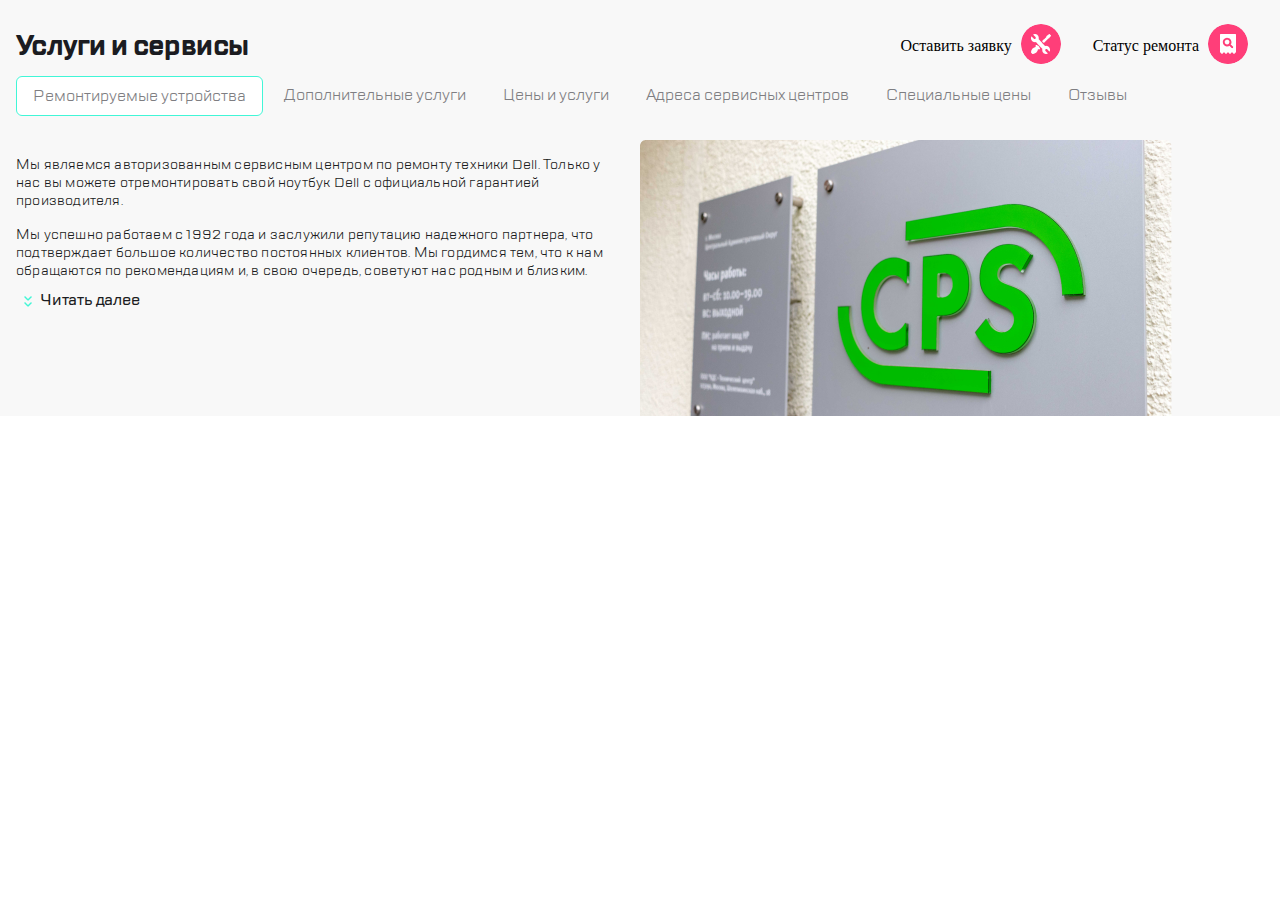
<file: index.html>
<!DOCTYPE html>
<html lang="ru">
<head>
    <meta charset="UTF-8">
    <meta http-equiv="X-UA-Compatible" content="IE=edge">
    <meta name="viewport" content="width=device-width, initial-scale=1.0">
    <link rel="stylesheet" href="./css/style.css">
    <title>Services</title>
</head>
<body>
    <header class="header">
        <div class="container">
            <div class="header__inner">
                <div class="burger__logo">
                <nav class="menu__burger">
                    <button class="burger__btn main__btn"></button>
                </nav>
                <div class="logo">
                    <a class="logo__link" href="#">
                        <img class="logo__img" src="./img/logo.png" alt="logo">
                    </a>
                </div>
                </div>
                <nav class="menu">
                    <div class="left__menu">
                        <button class="btn__call main__btn" type="button"></button>
                        <button class="btn__chat main__btn" type="button"></button>
                        <button class="btn__profile main__btn" type="button"></button>
                    </div>
                    <div class="right__menu">
                        <button class="btn__repair main__btn" type="button"></button>
                        <button class="btn__check main__btn" type="button"></button>
                    </div>
                </nav>
            </div>
        </div>
    </header>
    <article class="services">
        <div class="s-header">
            <div class="s-header__items">
                <div class="item__heading">
                    <h1>Услуги и сервисы</h1>
                </div>
                <div class="item__menu">
                    <div class="item__box">
                        <div class="menu__label">
                            <p class="label">Оставить заявку</p>
                        </div>
                        <div class="menu__btn">
                            <button class="btn__repair main__btn"></button>
                        </div>
                    </div>
                    <div class="item__box">
                        <div class="menu__label">
                            <p class="label">Статус ремонта</p>
                        </div>
                        <div class="menu__btn">
                            <button class="btn__check main__btn"></button>
                        </div>
                    </div>
                </div>
            </div>
            <section class="slide__menu">
                <nav class="slide__items">
                    
                        <a class="list__item" href="#">Ремонтируемые устройства</a>
                        <a class="list__item" href="#">Дополнительные услуги</a>
                        <a class="list__item" href="#">Цены и услуги</a>
                        <a class="list__item" href="#">Адреса сервисных центров</a>
                        <a class="list__item" href="#">Специальные цены</a>
                        <a class="list__item" href="#">Отзывы</a>
                    
                </nav>
            </section>
        </div>
        <section class="blog">
            <div class="blog__cont">
            <p class="blog__paragraph">Мы являемся авторизованным сервисным центром по ремонту техники Dell. Только у нас вы можете отремонтировать свой ноутбук Dell с официальной гарантией производителя.</p>
            <p class="blog__paragraph">Мы успешно работаем с 1992 года и заслужили репутацию надежного партнера, что подтверждает большое количество постоянных клиентов. Мы гордимся тем, что к нам обращаются по рекомендациям и, в свою очередь, советуют нас родным и близким.</p>
            <div class="blog__btn">
                <a class="blog__link" href="#"><img class="blog__link--img" src="./img/expand.png" alt="read next">Читать далее</a>
            </div></div>
            <img src="./img/Company.png" alt="Our Company" class="company__img">
        </section>
            
    </article>
</body>
</html>
</file>
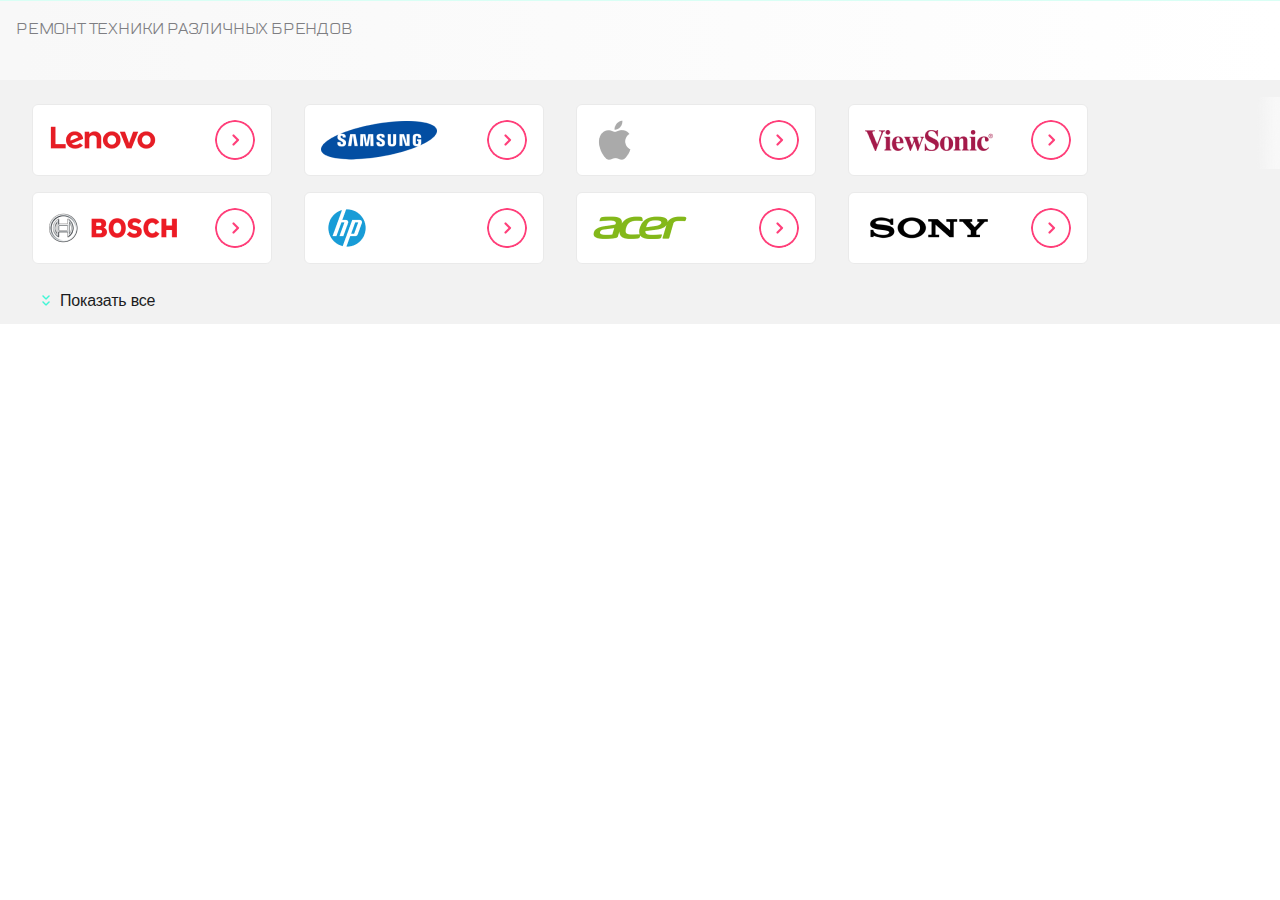
<file: brends.html>
<!DOCTYPE html>
<html lang="ru">
<head>
    <meta charset="UTF-8">
    <meta http-equiv="X-UA-Compatible" content="IE=edge">
    <meta name="viewport" content="width=device-width, initial-scale=1.0">
    <link rel="stylesheet" href="./css/brends.css">
    <link
        rel="stylesheet"
        href="https://unpkg.com/swiper@8/swiper-bundle.min.css"
    />
    <title>Brends</title>
</head>
<body>
        <section class="wrapper">
            <header class="header__brends">
                <h1 class="header__title">Ремонт техники различных брендов</h1>
            </header>
            <article class="brends__container swiper">
                <ul class="brends__box swiper-wrapper">
                    <li class="brend__item swiper-slide"><img class="brend__img" src="./img/lenovo.png" alt="lenovo"><button class="btn__brend"></button></li>
                    <li class="brend__item swiper-slide"><img class="brend__img" src="./img/samsung.png" alt="lenovo"><button class="btn__brend"></button></li>
                    <li class="brend__item swiper-slide"><img class="brend__img" src="./img/apple.png" alt="lenovo"><button class="btn__brend"></button></li>
                    <li class="brend__item swiper-slide"><img class="brend__img" src="./img/viewsonic.png" alt="lenovo"><button class="btn__brend"></button></li>
                    <li class="brend__item swiper-slide"><img class="brend__img" src="./img/bosch.png" alt="lenovo"><button class="btn__brend"></button></li>
                    <li class="brend__item swiper-slide"><img class="brend__img" src="./img/hp.png" alt="lenovo"><button class="btn__brend"></button></li>
                    <li class="brend__item swiper-slide"><img class="brend__img" src="./img/acer.png" alt="lenovo"><button class="btn__brend"></button></li>
                    <li class="brend__item swiper-slide"><img class="brend__img" src="./img/sony.png" alt="lenovo"><button class="btn__brend"></button></li>
                    <li class="brend__item swiper-slide"><img class="brend__img" src="./img/lenovo.png" alt="lenovo"><button class="btn__brend"></button></li>
                    <li class="brend__item swiper-slide"><img class="brend__img" src="./img/samsung.png" alt="lenovo"><button class="btn__brend"></button></li>
                    <li class="brend__item swiper-slide"><img class="brend__img" src="./img/apple.png" alt="lenovo"><button class="btn__brend"></button></li>
                </ul>
                <div class="swiper-pagination"></div>
                <button id="showHide" class="btn__read-next show" value="read next" data-caption="Показать все"></button>
            </article>
        </section>
        <script src="https://unpkg.com/swiper@8/swiper-bundle.min.js"></script>
        <script src="script.js"></script>
</body>
</html>
</file>
<file: css/style.css>
* {
    padding: 0px;
    margin: 0px;
}

html {
    -webkit-box-sizing: border-box;
    -moz-box-sizing: border-box;
    box-sizing: border-box;
}

*, *:before, *:after {
    -webkit-box-sizing: inherit;
    -moz-box-sizing: inherit;
    box-sizing: inherit;
}

@font-face {
    font-family: 'TT Lakes';
    src: url('../fonts/TTLakes-Regular.eot');
    src: url('../fonts/TTLakes-Regular.eot?#iefix') format('embedded-opentype'),
    url('../fonts/TTLakes-Regular.woff') format('woff'),
    url('../fonts/TTLakes-Regular.ttf') format('truetype');
    font-weight: normal;
    font-style: normal;
    }

@font-face {
    font-family: 'TT Lakes';
    src: url('../fonts/TTLakes-Medium.eot');
    src: url('../fonts/TTLakes-Medium.eot?#iefix') format('embedded-opentype'),
    url('../fonts/TTLakes-Medium.woff') format('woff'),
    url('../fonts/TTLakes-Medium.ttf') format('truetype');
    font-weight: 500;
    font-style: normal;
        }

@font-face {
    font-family: 'TT Lakes';
    src: url('../fonts/TTLakes-Bold.eot');
    src: url('../fonts/TTLakes-Bold.eot?#iefix') format('embedded-opentype'),
    url('../fonts/TTLakes-Bold.woff') format('woff'),
    url('../fonts/TTLakes-Bold.ttf') format('truetype');
    font-weight: 700;
    font-style: normal;
}

html, body {
    min-width: 320px;
    position:relative;
    overflow-x:hidden;
}

/* изменяем направление списка */

.slide__list {
    min-height: 40px;
}

/* .slide__list .list__item {
    font-family: 'TT Lakes';
    font-size: 16px;
    color: #7E7E82;
    display: inline; 
    margin-right: 5px; 
    padding: 3px; 
}

.slide__list .list__item a {
    text-decoration: none;
    padding: 8px 16px;
    color: #7E7E82;
}
.slide__list .list__item:first-child {
    border: 1px solid #41f6d7;
    border-radius: 6px;
    background-color: #fff;
}

.slide__list .list__item:not(:first-child) {
    display: none;
} */
 /* header-starting */
.header {
    height: 88px;
    background-color: #fff;
    box-shadow: 0 1px  #D9FFF5;
}

.container {
    padding: 0 16px;
}
.main__btn {
    margin: 24px;
    width: 40px;
    height: 40px;
    border: none;
    border-radius: 20px;
}

.right__menu {
    display: flex;
    justify-content: end;
}

.main__btn:last-child {
    margin-left: 0px;
    margin-right: 0px;
}

.main__btn:focus{
    box-shadow: 0 0 2px aqua;
}

.logo {
    padding-left: 16px;
}

.btn__repair {
    background-image: url(../img/repair.png);
}

.right__menu .btn__repair::after {
    content: "";
    width: 2px;
    height: 32px;
    top: 28px;
    right: 135px;
    background-color: #EAEAEA;
    border-radius: 1px;
    position: absolute;
}

.btn__check {
    background-image: url(../img/checkstatus.png);
}

.btn__profile {
    background-image: url(../img/profile.png);
}

.btn__chat {
    background-image: url(../img/chat.png);
}

.btn__call {
    background-image: url(../img/call.png);
}

.burger__btn {
    background-image: url(../img/burger.png);
}

.burger__logo {
    display: flex;
    justify-content: space-between;
    align-items: center;
}

.header__inner {
    display: flex;
    justify-content: space-between;
    align-items: center;
}

.left__menu {
    display: none;
}
@media (min-width: 768px){
    .left__menu {
        display: flex;
        justify-content: end;
    }

    .left__menu .main__btn {
        margin-right: 24px;
        margin-left: 0px;
    }

    .left__menu .main__btn:last-of-type {
        margin-right: 10px;
    }

    .menu {
        display: flex;
        justify-content: end;
    }

    .menu__burger {
        padding-right: 14px;
    }

    .menu__burger::after {
        content: "";
        width: 2px;
        height: 32px;
        top: 28px;
        left: 70px;
        background-color: #EAEAEA;
        border-radius: 1px;
        position: absolute;
    }
}
/* content-starting */

.services {
    display: flex;
    flex-direction: column;
    min-width: 320px;
    background-color: #F8F8F8;
    padding-bottom: 35px;
    padding-top: 24px;
}

/* header-blog */

.slide__items {
    overflow-y: hidden;
    white-space: nowrap;
}

.list__item {
    font-family: 'TT Lakes';
    font-size: 16px;
    color: #7E7E82;
    margin-right: 5px; 
    padding: 8px 16px; 
    overflow-x: auto;  
    display: inline-block;
    text-decoration: none;
} 

.list__item:focus {
    border: 1px solid #41f6d7;
    border-radius: 6px;
    background-color: #fff;
}

.list__item:first-child {
    border: 1px solid #41f6d7;
    border-radius: 6px;
    background-color: #fff;
}

.item__menu {
    display: none;
}

.slide__menu {
    padding-left: 16px;
    padding-right: 16px;
    padding-bottom: 24px;
}

.item__heading {
    padding-bottom: 24px;
}

.item__heading h1 {
    padding-left: 16px;
    font-family: "TT Lakes";
    font-weight: 700;
    font-size: 28px;
    line-height: 40px;
    letter-spacing: -0.6px;
    color: #1B1C21;
}

@media (min-width: 1120px) {
    .s-header__items {
        padding-right: 32px;
        padding-bottom: 8px;
        align-items: center;
    }
    .item__heading {
        padding-bottom: 0px;
    }
    .main__btn {
        margin: 0px;
    }

    .services .slide__items {
        display: flex;
        flex-direction: row;
        flex-wrap: wrap;
    }
    /* .slide__menu .slide__list .list__item {
        display: inline-block;
    }
    .services.list__menu {
        display: flex;
        flex-direction: row;
        flex-wrap: wrap;
    } */
}

/* blog */

.blog {
    height: 322px;
    display: flex;
    flex-direction: column;
    flex-wrap: no-wrap;
}

.blog__paragraph {
    padding: 0 16px;
    font-family: 'TT Lakes';
    font-weight: normal;
    font-size: 14px;
    line-height: 18px;
    letter-spacing: 0.2px;
    color: #1B1C21;
}

.blog__paragraph:last-of-type {
    display: none;
}

.blog__btn {
    min-width: 30px;
    padding: 8px 16px;
}

.blog__link--img {
    display: inline-block;
    vertical-align: middle;
    width: 24px;
    height: 24px;
}

.blog__link {
    display: inline-block;
    vertical-align: middle;
    font-family: 'TT Lakes';
    font-weight: 500;
    font-size: 16px;
    line-height: 24px;
    letter-spacing: -0.2px;
    color: #1B1C21;
    text-decoration: none;
    margin: 0;
    padding: 0;
}
@media (min-width: 768px) {
    .services {
        height: 416px;
    }

    .blog {
        height: 208px;
        width: 50%;
        flex-wrap: wrap;
    }

    .company__img {
        border-right: 6px;
        max-width: 100%;
    }
}


@media (min-width: 1120px){
    .blog__paragraph {
        padding-bottom: 16px;
        padding-top: 16px;
    }
    .blog__paragraph:last-of-type {
        padding: 0px 16px;
        display: block;
    }
    .s-header__items {
        display: flex;
        justify-content: space-between;
    }

    .item__box {
        padding-left: 32px;
        display: flex;
        justify-content: space-between;
        align-items: center;
    }

    .menu__label {
        padding-right: 9px;
    }

    .item__menu {
        display: flex;
        justify-content: end;
        align-items: center;
    }

    .header {
        display: none;
    }
}

.company__img {
    flex: 0 1 320px;
}
</file>
<file: css/brends.css>
* {
    padding: 0px;
    margin: 0px;
}

*, *:before, *:after {
    -webkit-box-sizing: inherit;
    -moz-box-sizing: inherit;
    box-sizing: inherit;
}

html {
    -webkit-box-sizing: border-box;
    -moz-box-sizing: border-box;
    box-sizing: border-box;
}



@font-face {
    font-family: 'TT Lakes';
    src: url('../fonts/TTLakes-Regular.eot');
    src: url('../fonts/TTLakes-Regular.eot?#iefix') format('embedded-opentype'),
    url('../fonts/TTLakes-Regular.woff') format('woff'),
    url('../fonts/TTLakes-Regular.ttf') format('truetype');
    font-weight: normal;
    font-style: normal;
    }

@font-face {
    font-family: 'TT Lakes';
    src: url('../fonts/TTLakes-Medium.eot');
    src: url('../fonts/TTLakes-Medium.eot?#iefix') format('embedded-opentype'),
    url('../fonts/TTLakes-Medium.woff') format('woff'),
    url('../fonts/TTLakes-Medium.ttf') format('truetype');
    font-weight: 500;
    font-style: normal;
        }

@font-face {
    font-family: 'TT Lakes';
    src: url('../fonts/TTLakes-Bold.eot');
    src: url('../fonts/TTLakes-Bold.eot?#iefix') format('embedded-opentype'),
    url('../fonts/TTLakes-Bold.woff') format('woff'),
    url('../fonts/TTLakes-Bold.ttf') format('truetype');
    font-weight: 700;
    font-style: normal;
}

body {
    min-width: 320px;
    font-family: 'TT Lakes';
}

.wrapper {
    height: 234px; 
    background-color: #F2F2F2;
    overflow-x: hidden;
}

.header__brends {
    height: 80px;
    background: linear-gradient(90deg, #F8F8F8 1.39%, #FFFFFF 100%);;
    text-align: center;
    border-top: 1px solid #D9FFF5;
}

.header__title {
    font-size: 16px;
    line-height: 24px;
    letter-spacing: -0.2px;
    text-transform: uppercase;
    color: #7E7E82;
    display: block;
    padding: 16px;
    text-align: start;
    white-space: wrap;
    font-weight: normal;
}

.brends__container {
    margin-top: 16px;
    display: flex;
    flex-direction: column;
    flex-wrap: wrap;
} 

.brends__box {
    display: flex;
    flex-direction: row;
    flex-wrap: nowrap;
    /* overflow-x: hidden; */
}

.brend__item {
    min-width: 240px;
    height: 72px !important;
    background: #FFFFFF;
    border: 1px solid #EAEAEA;
    border-radius: 6px;
    display: flex;
    flex-direction: row;
    flex-wrap: nowrap;
    justify-content: space-between;
    margin: 0 0 16px 16px;
    align-items: center;
    white-space: nowrap;
    cursor: pointer;
}

.wrapper::after {
    content: '';
    background: none;
    background-image: url(../img/fade.png);
    height: 72px;
    width: 24px;
    z-index: 20;
    position: absolute;
    right: 0px;
    top: 97px;
}

.btn__brend {
    width: 40px;
    height: 40px;
    border: none;
    border-radius: 20px;
    background-image: url(../img/go.png);
    background-color: #fff;
    margin-right: 16px;
}

.brend__img {
    margin-left: 16px;
}

.btn__read-next.show {
    display: none;
}

@media (min-width: 768px){
    .wrapper {
        height: 324px;
    }

    .brends__container {
        margin-top: 24px;
        margin-left: 24px;

    }

    .brends__box {
        flex-wrap: wrap;
        overflow-y: hidden;
        overflow-x: auto;
        max-height: 160px;
    }
    .brend__item {
        margin: 0 24px 24px 0;
        min-width: 224px;
    }

    .brend__item:hover {
        transform: rotate(15deg) rotate(-15deg) scale(1.2);
        transition: 0.6s;
    }

    .btn__read-next.show {
        position: relative;
        display: flex;
        width: 134px;
        height: 24px;
        margin-top: 24px;
        border: none;
        background-color: #F2F2F2;
    }

    .btn__read-next.show:hover {
        cursor: pointer;
        transform: scale(1.1);
        
        transition: 0.3s;
    }

    .btn__read-next.show::before {
        content: attr(data-caption);
        font-weight: 500;
        font-size: 16px;
        line-height: 24px;
        letter-spacing: -0.2px;
        color: #1B1C21;
        position: absolute;
        left: 28px;
        top: 1px;
    }
    
    .btn__read-next.show::after {
        content: '';
        width: 24px;
        height: 24px;
        background-image: url(../img/expand.png);
        position: absolute;
        right: 108px;
    }
    
    .btn__read-next.hide {
        position: relative;
        display: flex;
        width: 134px;
        height: 24px;
        margin-top: 24px;
        border: none;
        background-color: #F2F2F2;
    }

    .btn__read-next.hide:hover {
        cursor: pointer;
        transform: scale(1.1);
        
        transition: 0.3s;
    }

    .btn__read-next.hide::before {
        content: 'Скрыть';
        font-weight: 500;
        font-size: 16px;
        line-height: 24px;
        letter-spacing: -0.2px;
        color: #1B1C21;
        position: absolute;
        left: 28px;
        top: 1px;
    }
    
    .btn__read-next.hide::after {
        content: '';
        width: 24px;
        height: 24px;
        background-image: url(../img/expand.png);
        transform: rotate(180deg);
        position: absolute;
        right: 108px;
    }
    
    .swiper-pagination {
        display: none;
    }

}

@media (min-width: 1120px){
    .brends__container {
        margin-top: 24px;
        margin-left: 32px;
    }
    .brend__item {
        margin: 0 32px 16px 0;
        min-width: 240px;
    }

    
}

.swiper-horizontal > .swiper-pagination-bullets, 
.swiper-pagination-bullets.swiper-pagination-horizontal, 
.swiper-pagination-custom, .swiper-pagination-fraction { 
    bottom: -4px !important;
}

.wrapper--mid {
    height: 526px;
}

.section--mid {
    max-height: 361px;
}

.wrapper--desc {
    height: 415px;
}

.section--desc {
    max-height: 248px;
}

.hidden {
    display: none;
}
</file>
